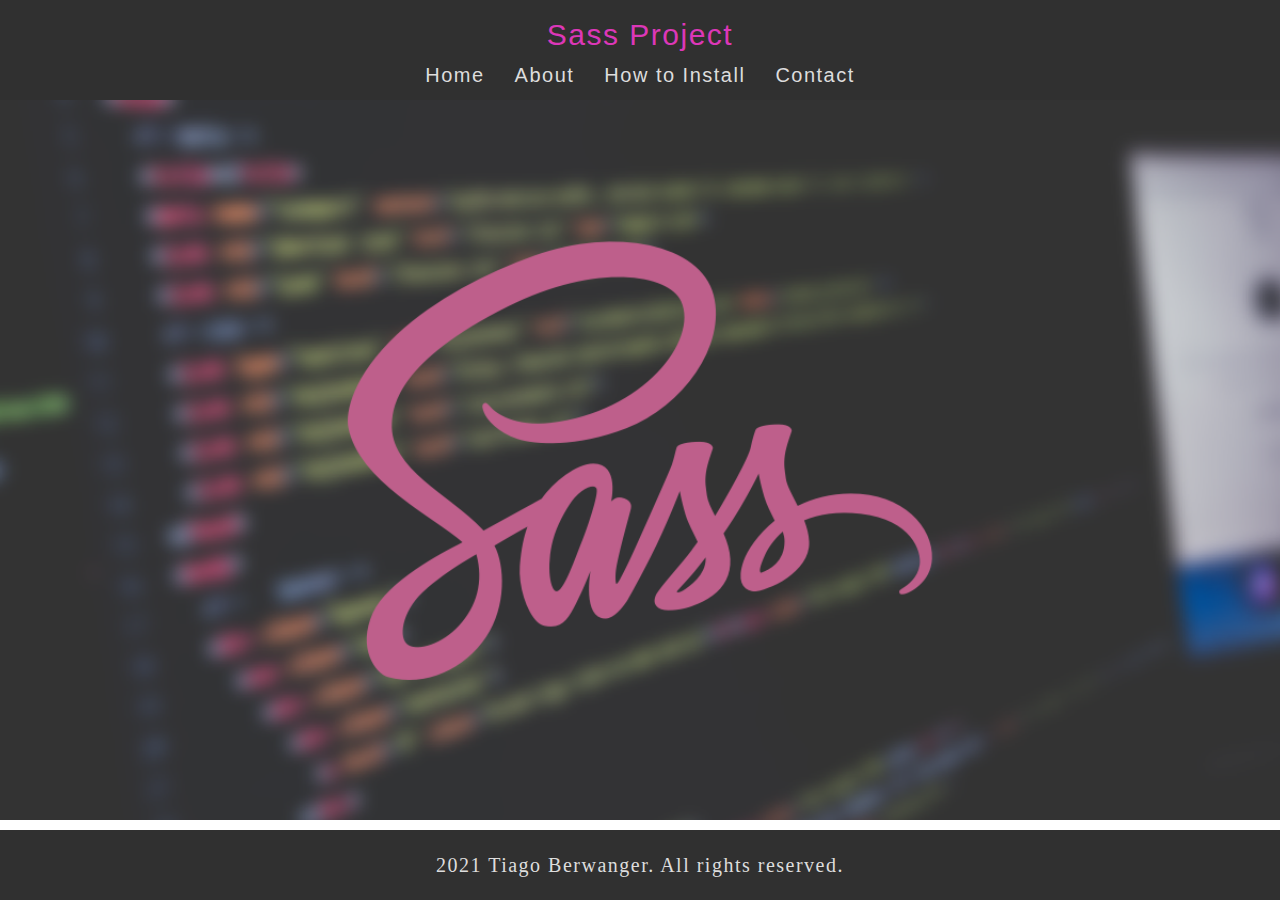
<file: index.html>
<!DOCTYPE html>
<html lang="en">

<head>
  <meta charset="UTF-8">
  <meta http-equiv="X-UA-Compatible" content="IE=edge">
  <meta name="viewport" content="width=device-width, initial-scale=1.0">
  <title>Sass Project</title>
  <link rel="stylesheet" href="css/reset.css">
  <link rel="stylesheet" href="css/style.css">
</head>

<body>
  <div class="top-container">
    <header class="header">
      <h1 class="header__title">Sass Project</h1>
    </header>
    <nav class="nav">
      <ul class="nav__ul">
        <li class="nav__li"><a href="index.html">Home</a></li>
        <li class="nav__li"><a href="about.html">About</a></li>
        <li class="nav__li"><a href="install.html">How to Install</a></li>
        <li class="nav__li"><a href="contact.html">Contact</a></li>
      </ul>
    </nav>
  </div>
  <main>
    <img class="main-container-logo" src="./assets/images/sass-homepage.png" alt="logo"/>
  </main>
  <footer class="footer">
    <p class="footer__p"> 2021 Tiago Berwanger. All rights reserved.</p>
  </footer>
</body>

</html>
</file>
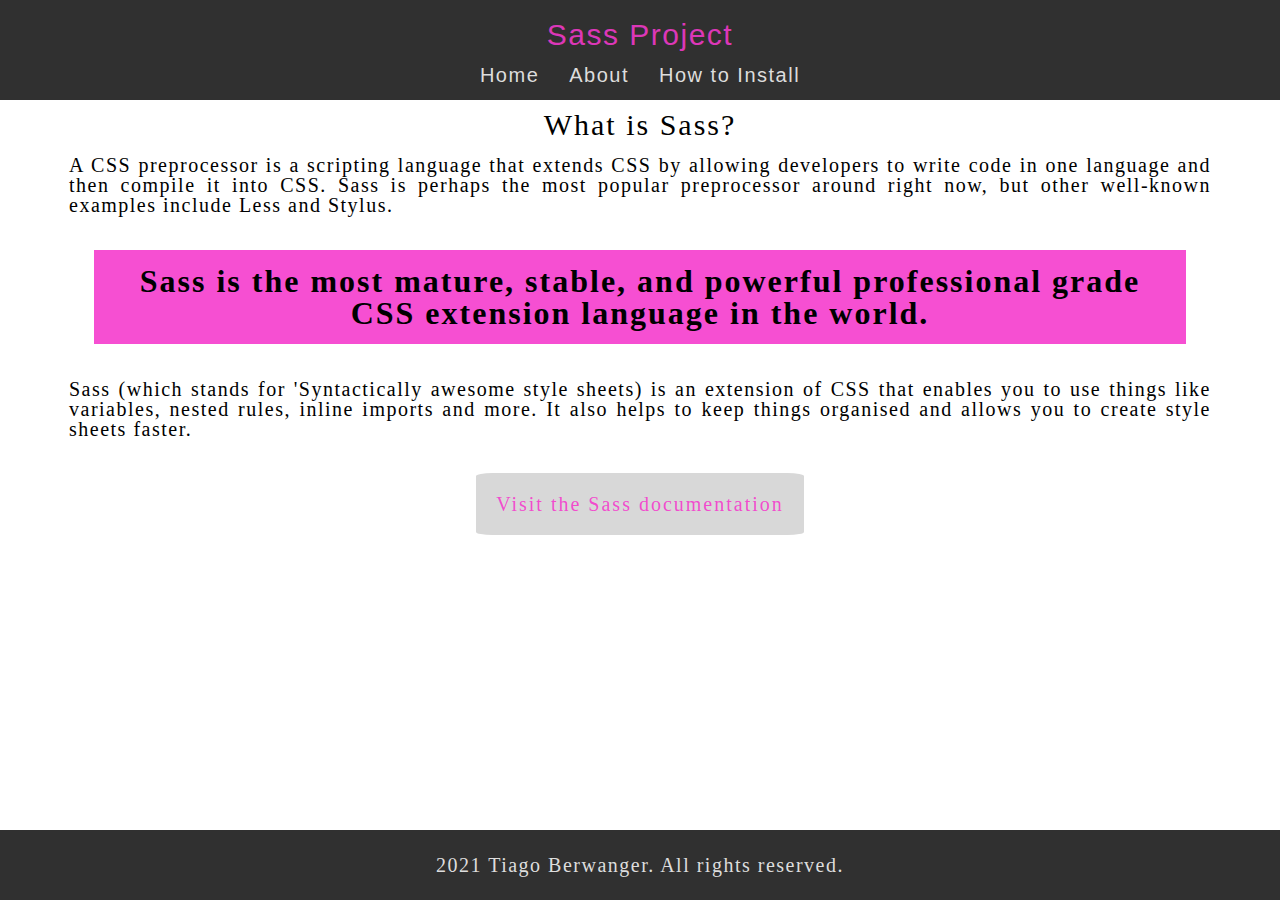
<file: about.html>
<!DOCTYPE html>
<html lang="en">

<head>
  <meta charset="UTF-8">
  <meta http-equiv="X-UA-Compatible" content="IE=edge">
  <meta name="viewport" content="width=device-width, initial-scale=1.0">
  <title>Sass Project</title>
  <link rel="stylesheet" href="css/reset.css">
  <link rel="stylesheet" href="css/style.css">
</head>

<body>
  <div class="top-container">
    <header class="header">
      <h1 class="header__title">Sass Project</h1>
    </header>
    <nav class="nav">
      <ul class="nav__ul">
        <li class="nav__li"><a href="index.html">Home</a></li>
        <li class="nav__li"><a href="about.html">About</a></li>
        <li class="nav__li"><a href="install.html">How to Install</a></li>
      </ul>
    </nav>
  </div>

  <main class="main-container">
    <h2 class="main__title"> What is Sass?</h2>
    <p class="main__p">A CSS preprocessor is a scripting language that extends CSS by allowing developers to write code in one language and then compile it into CSS. Sass is perhaps the most popular preprocessor around right now, but other well-known examples include Less and Stylus.</p>
    <p class="main__comment">Sass is the most mature, stable, and powerful professional grade CSS extension language in the world.</p>
    <p class="main__p">Sass (which stands for 'Syntactically awesome style sheets) is an extension of CSS that enables you to use things like variables, nested rules, inline imports and more. It also helps to keep things organised and allows you to create style sheets faster.</p>
    <div class="main__links">
      <a class="main__link" href="https://sass-lang.com/documentation" target="_blank ">Visit the Sass documentation</a>
    </div>
  </main>

  <footer class="footer">
    <p class="footer__p"> 2021 Tiago Berwanger. All rights reserved.</p>
  </footer>
</body>

</html>
</file>
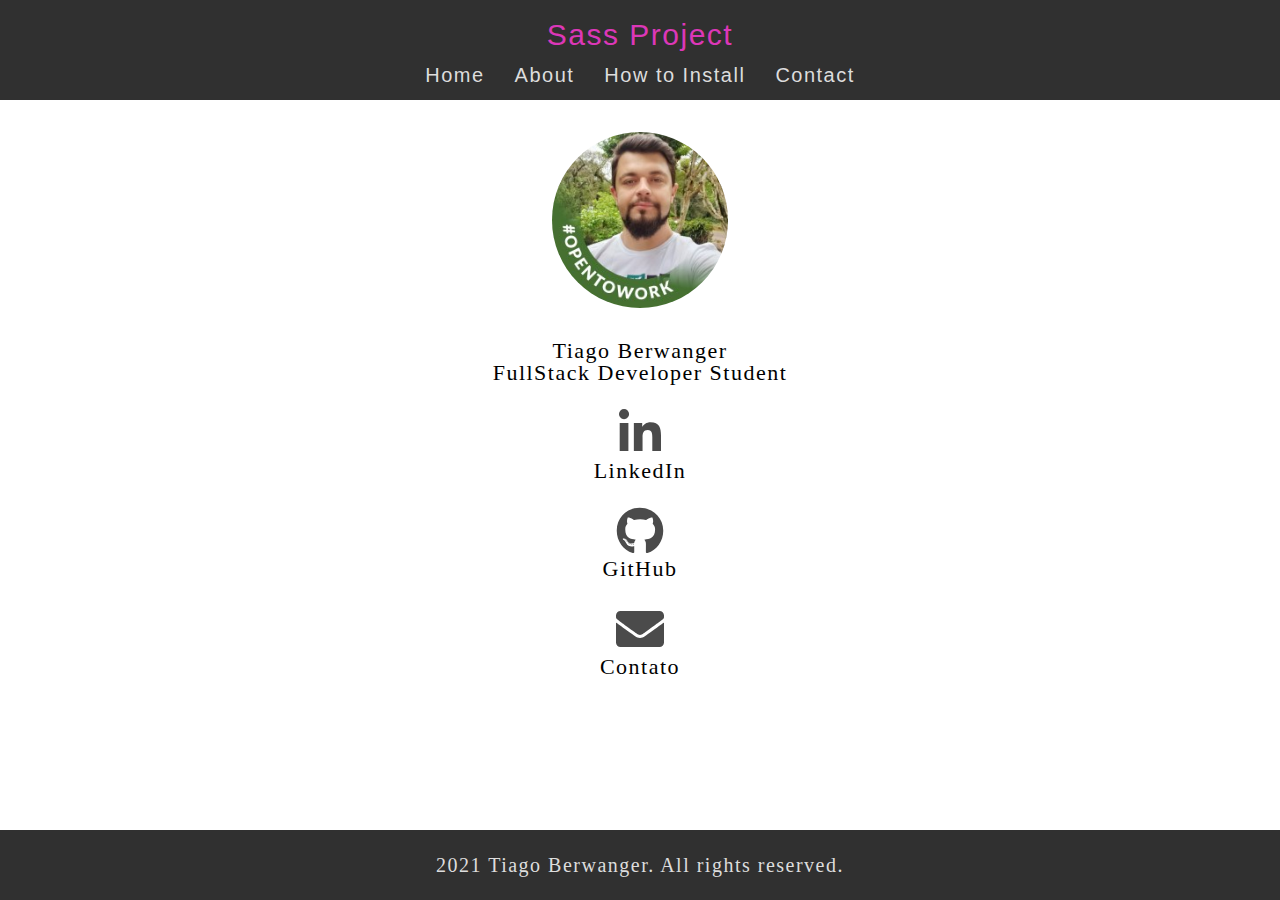
<file: contact.html>
<!DOCTYPE html>
<html lang="en">

<head>
  <meta charset="UTF-8">
  <meta http-equiv="X-UA-Compatible" content="IE=edge">
  <meta name="viewport" content="width=device-width, initial-scale=1.0">
  <title>Sass Project</title>
  <link rel="stylesheet" href="css/reset.css">
  <link rel="stylesheet" href="css/style.css">
</head>

<body>
  <div class="top-container">
    <header class="header">
      <h1 class="header__title">Sass Project</h1>
    </header>
    <nav class="nav">
      <ul class="nav__ul">
        <li class="nav__li"><a href="index.html">Home</a></li>
        <li class="nav__li"><a href="about.html">About</a></li>
        <li class="nav__li"><a href="install.html">How to Install</a></li>
        <li class="nav__li"><a href="contact.html">Contact</a></li>
      </ul>
    </nav>
  </div>

  <main class="contact">
      <img class="profile-image" src="./assets/images/profile.jpg" alt="Profile" />
      <p class="contact__p">Tiago Berwanger</p>
      <p class="contact__p">FullStack Developer Student</p>
      <a target="_blank" href="https://linkedin.com/in/tiago-berwanger"><img class="social-image" src="./assets/images/linkedin-in-brands.svg" alt="linkedin"></a>
      <p class="contact__p">LinkedIn</p>
      <a target="_blank" href="https://github.com/tiagoberwanger"><img class="social-image" src="./assets/images/github-brands.svg" alt="git"></a>
      <p class="contact__p">GitHub</p>
      <a href="mailto:berwangertiago@gmail.com"><img class="social-image" src="./assets/images/envelope-solid.svg" alt="mail"></a>
      <p class="contact__p">Contato</p>
  </main>

  <footer class="footer">
    <p class="footer__p"> 2021 Tiago Berwanger. All rights reserved.</p>
  </footer>
</body>

</html>
</file>
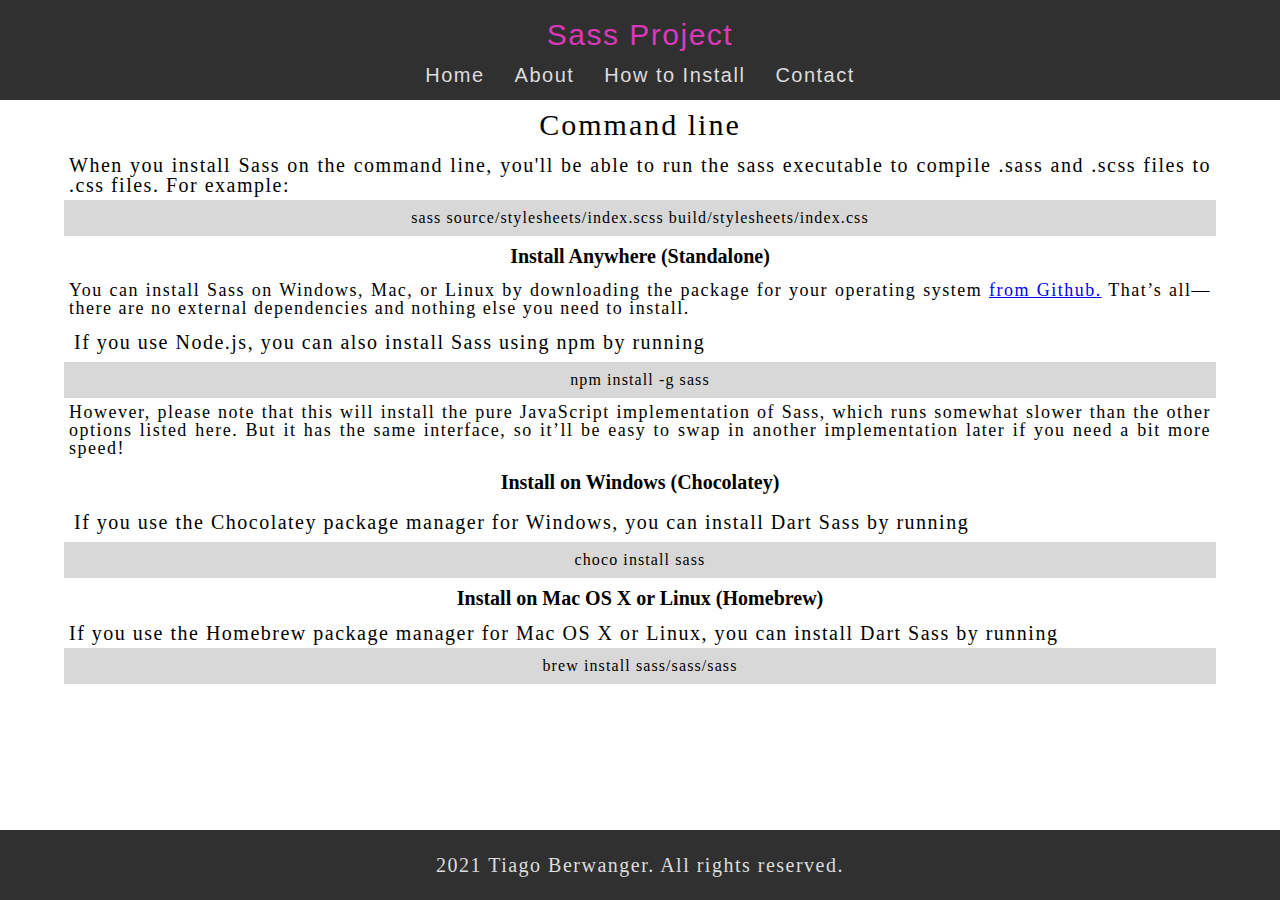
<file: install.html>
<!DOCTYPE html>
<html lang="en">

<head>
  <meta charset="UTF-8">
  <meta http-equiv="X-UA-Compatible" content="IE=edge">
  <meta name="viewport" content="width=device-width, initial-scale=1.0">
  <title>Sass Project</title>
  <link rel="stylesheet" href="css/reset.css">
  <link rel="stylesheet" href="css/style.css">
</head>

<body>
  <div class="top-container">
    <header class="header">
      <h1 class="header__title">Sass Project</h1>
    </header>
    <nav class="nav">
      <ul class="nav__ul">
        <li class="nav__li"><a href="index.html">Home</a></li>
        <li class="nav__li"><a href="about.html">About</a></li>
        <li class="nav__li"><a href="install.html">How to Install</a></li>
        <li class="nav__li"><a href="contact.html">Contact</a></li>
      </ul>
    </nav>
  </div>

  <main class="main-container main">
    <h2 class="main__title">Command line</h2>
    <p class="main__p">
      When you install Sass on the command line, you'll be able to run the 
      <code class="main__code">sass</code>
      executable to compile 
      <code class="main__code">.sass</code>
      and 
      <code class="main__code">.scss</code>
      files to
      <code class="main__code">.css</code>
      files. For example:
    </p>
    <pre class="main__pre">sass source/stylesheets/index.scss build/stylesheets/index.css</pre>
    <dl class="main__dl">
      <dt class="main__dt">
        Install Anywhere (Standalone)
      </dt>
      <dd class="main__dd"> You can install Sass on Windows, Mac, or Linux by downloading the package for your operating system 
        <a href="https://github.com/sass/dart-sass/releases/tag/1.32.12">from Github.</a>
        That’s all—there are no external dependencies and nothing else you need to install. 
      </dd>
      <dd class="main__dd">
        <p class="main__p"> If you use Node.js, you can also install Sass using npm by running</p>
      </dd>
      <pre class="main__pre">npm install -g sass</pre>
      <dd class="main__dd">
        However, please note  that this will install the pure JavaScript implementation of Sass, which runs somewhat slower than the other options listed here. But it has the same interface, so it’ll be easy to swap in another implementation later if you need a bit more speed! 
      </dd>
      <dt class="main__dt">Install on Windows (Chocolatey)</dt>
      <dd class="main__dd">
        <p class="main__p">If you use the Chocolatey package manager for Windows, you can install Dart Sass by running</p>
      </dd>
      <pre class="main__pre">choco install sass</pre>
      <dt class="main__dt">Install on Mac OS X or Linux (Homebrew)</dt>
      <dd class="main_dd">
        <p class="main__p">If you use the Homebrew package manager for Mac OS X or Linux, you can install Dart Sass by running</p>
        <pre class="main__pre">brew install sass/sass/sass</pre>
      </dd>
    </dl>
  </main>

  <footer class="footer">
    <p class="footer__p"> 2021 Tiago Berwanger. All rights reserved.</p>
  </footer>
</body>

</html>
</file>
<file: css/style.css>
.main__link {
  text-decoration: none;
}

.header {
  color: rgba(245, 57, 204, 0.89);
  text-align: center;
  padding-top: 20px;
}
.header__title {
  font-size: 30px;
  letter-spacing: 1.5px;
  font-family: Arial, Helvetica, sans-serif;
}

.nav {
  display: flex;
  justify: center;
  justify-content: center;
  font-family: Arial, Helvetica, sans-serif;
}
.nav__ul {
  display: flex;
  justify: center;
  letter-spacing: 1.5px;
}
@media (max-width: 767.98px) {
  .nav__ul {
    flex-direction: column;
    align-items: center;
    font-size: 14px;
  }
}
@media (min-width: 768px) and (max-width: 1399.98px) {
  .nav__ul {
    flex-direction: row;
    font-size: 20px;
  }
}
@media (min-width: 1400px) {
  .nav__ul {
    flex-direction: row;
    font-size: 20px;
  }
}
@media (max-width: 767.98px) {
  .nav__li {
    padding: 5px;
  }
}
@media (min-width: 768px) and (max-width: 1399.98px) {
  .nav__li {
    padding: 15px;
  }
}
@media (min-width: 1400px) {
  .nav__li {
    padding: 25px;
  }
}
.nav__li a {
  text-decoration: none;
  color: #dddddd;
}

.footer {
  margin: 0;
  text-align: center;
  left: 50%;
  transform: translate(-50%);
  background-color: #303030;
  position: fixed;
  bottom: 0;
  width: 100%;
}
@media (max-width: 767.98px) {
  .footer {
    padding: 5px 0;
  }
}
@media (min-width: 768px) and (max-width: 1399.98px) {
  .footer {
    padding: 25px 0;
  }
}
@media (min-width: 1400px) {
  .footer {
    padding: 35px 0;
  }
}
.footer__p {
  color: #dddddd;
  margin: 0;
  letter-spacing: 1.5px;
}
@media (max-width: 767.98px) {
  .footer__p {
    font-size: 16px;
  }
}
@media (min-width: 768px) and (max-width: 1399.98px) {
  .footer__p {
    font-size: 20px;
  }
}
@media (min-width: 1400px) {
  .footer__p {
    font-size: 24px;
  }
}

.contact {
  display: flex;
  justify: center;
  align-items: center;
  flex-direction: column;
  text-align: center;
  letter-spacing: 1.5px;
}
@media (max-width: 767.98px) {
  .contact__p {
    font-size: 18px;
  }
}
@media (min-width: 768px) and (max-width: 1399.98px) {
  .contact__p {
    font-size: 22px;
  }
}
@media (min-width: 1400px) {
  .contact__p {
    font-size: 26px;
  }
}

.profile-image {
  border-radius: 50%;
}
@media (max-width: 767.98px) {
  .profile-image {
    padding: 1.5rem;
    width: 10rem;
    height: 10rem;
  }
}
@media (min-width: 768px) and (max-width: 1399.98px) {
  .profile-image {
    padding: 2rem;
    width: 11rem;
    height: 11rem;
  }
}
@media (min-width: 1400px) {
  .profile-image {
    padding: 2.5rem;
    width: 12rem;
    height: 12rem;
  }
}

.social-image {
  width: 3rem;
  height: 3rem;
  opacity: 0.7;
}

a {
  margin-top: 25px;
}

.top-container {
  background-color: #303030;
  position: relative;
  bottom: 100;
}

@media (max-width: 767.98px) {
  .main-container {
    width: 100%;
  }
}
@media (min-width: 768px) and (max-width: 1399.98px) {
  .main-container {
    width: 90%;
    margin-left: 5%;
  }
}
@media (min-width: 1400px) {
  .main-container {
    width: 84%;
    margin-left: 8%;
  }
}

.main-container-logo {
  width: 100%;
  height: 80vh;
  object-fit: cover;
  object-position: center;
}

.main__title {
  text-align: center;
  letter-spacing: 2px;
  padding: 10px;
}
@media (max-width: 767.98px) {
  .main__title {
    font-size: 24px;
  }
}
@media (min-width: 768px) and (max-width: 1399.98px) {
  .main__title {
    font-size: 30px;
  }
}
@media (min-width: 1400px) {
  .main__title {
    font-size: 36px;
  }
}
.main__p {
  text-align: justify;
  letter-spacing: 1.5px;
  padding: 5px;
}
@media (max-width: 767.98px) {
  .main__p {
    font-size: 16px;
  }
}
@media (min-width: 768px) and (max-width: 1399.98px) {
  .main__p {
    font-size: 20px;
  }
}
@media (min-width: 1400px) {
  .main__p {
    font-size: 24px;
  }
}
.main__dd {
  text-align: justify;
  letter-spacing: 1.5px;
  padding: 5px;
}
@media (max-width: 767.98px) {
  .main__dd {
    font-size: 14px;
  }
}
@media (min-width: 768px) and (max-width: 1399.98px) {
  .main__dd {
    font-size: 18px;
  }
}
@media (min-width: 1400px) {
  .main__dd {
    font-size: 22px;
  }
}
.main__dt {
  text-align: center;
  font-weight: bold;
  padding: 10px;
}
@media (max-width: 767.98px) {
  .main__dt {
    font-size: 16px;
  }
}
@media (min-width: 768px) and (max-width: 1399.98px) {
  .main__dt {
    font-size: 20px;
  }
}
@media (min-width: 1400px) {
  .main__dt {
    font-size: 24px;
  }
}
.main__pre {
  text-align: center;
  padding: 10px;
  letter-spacing: 1.1px;
  max-width: 100%;
  background-color: #d8d8d8;
}
@media (max-width: 767.98px) {
  .main__pre {
    font-size: 12px;
  }
}
@media (min-width: 768px) and (max-width: 1399.98px) {
  .main__pre {
    font-size: 16px;
  }
}
@media (min-width: 1400px) {
  .main__pre {
    font-size: 20px;
  }
}
.main__comment {
  background-color: rgba(245, 57, 204, 0.89);
  font-weight: bold;
  color: black;
  text-align: center;
  letter-spacing: 2px;
  margin: 30px;
  padding: 15px;
}
@media (max-width: 767.98px) {
  .main__comment {
    font-size: 26px;
  }
}
@media (min-width: 768px) and (max-width: 1399.98px) {
  .main__comment {
    font-size: 32px;
  }
}
@media (min-width: 1400px) {
  .main__comment {
    font-size: 38px;
  }
}
.main__links {
  text-align: center;
  letter-spacing: 2px;
  margin-top: 50px;
}
.main__link {
  padding: 20px;
  background-color: #d8d8d8;
  color: rgba(245, 57, 204, 0.89);
  transition: 0.3s;
  border-radius: 5%;
}
@media (max-width: 767.98px) {
  .main__link {
    font-size: 18px;
  }
}
@media (min-width: 768px) and (max-width: 1399.98px) {
  .main__link {
    font-size: 20px;
  }
}
@media (min-width: 1400px) {
  .main__link {
    font-size: 22px;
  }
}
.main__link:hover {
  background-color: rgba(245, 57, 204, 0.89);
  color: #303030;
}

/*# sourceMappingURL=style.css.map */
</file>
